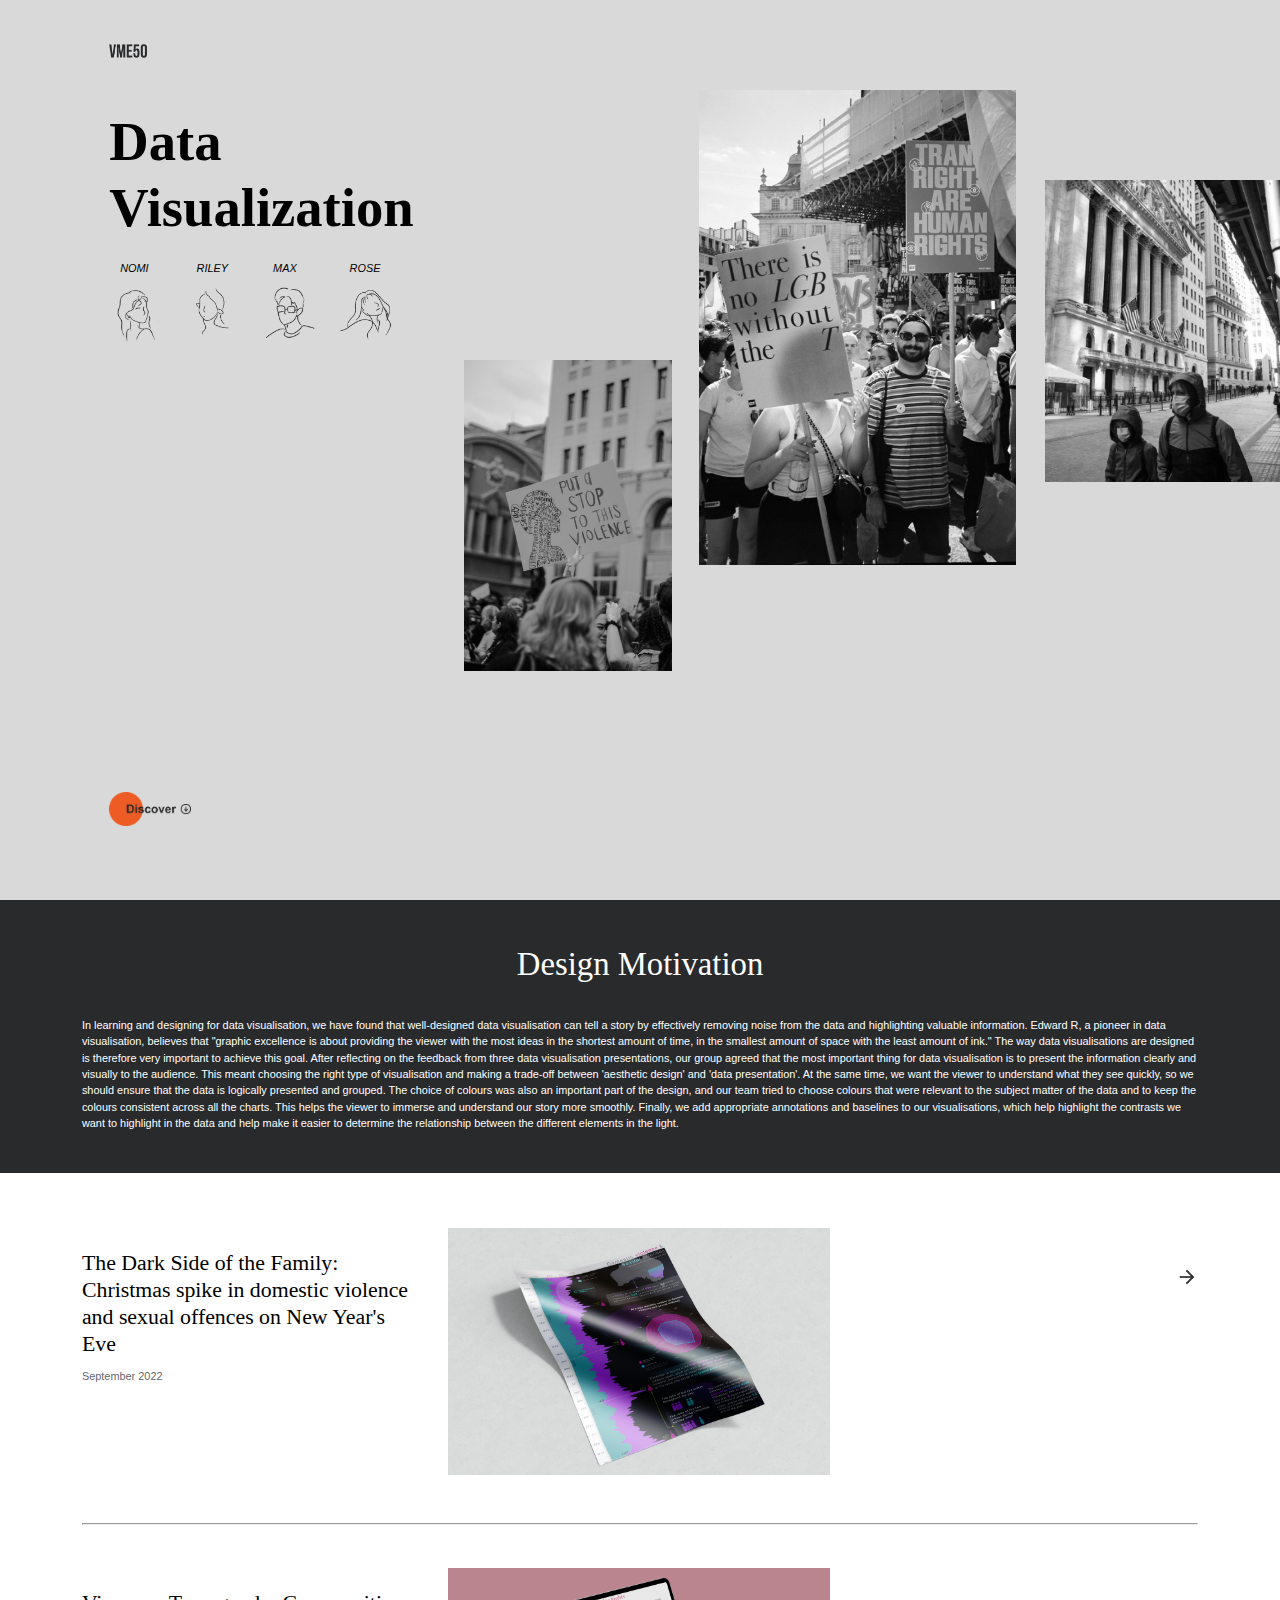
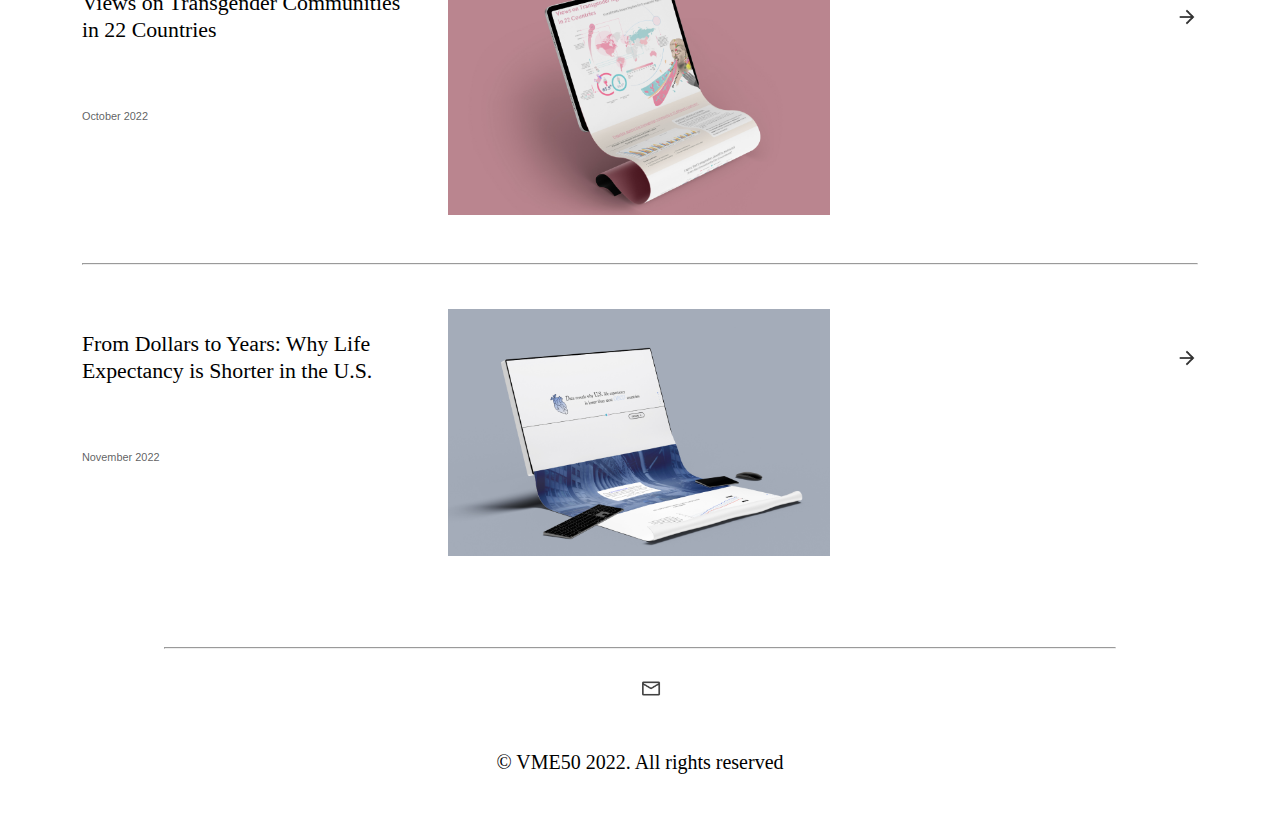
<file: index.html>
<!DOCTYPE html>
<html lang="en">
  <head>
    <meta charset="UTF-8" />
    <meta
      name="viewport"
      content="width=device-width,
   initial-scale=1.0,
   user-scalable=no,
   minimum-scale=1.0
   maximum-scale=1.0"
    />
    <meta http-equiv="X-UA-Compatible" content="IE=edge" />
    <title>VME50</title>
    <style>

      /* 核心样式 */
      body {
        margin: 0;
        padding: 0;
      }
      .home {
        display: -webkit-flex;
        display: flex;
        width: 100%;
        height: 100vh;
        height: calc(100vh -60px);
        font-size: 30px;
        background-color: #d9d9d9;
      }
      .role{
        position: absolute;
        opacity: 0; 
        font-size: 0.17rem;
        height: 0.3rem;
        font-family: 'Arial';
        border-radius: 1rem;
        text-align: center;
        left:-0.1rem;
        
        padding-top: 0.1rem;
        background-color: #ED5C25;
        color:white;
        display: flex;
        
        z-index: 6;
        transition: .5s ease;
      }
      .nomi:hover .role{
        opacity: 1;
      }
      .nomi:hover .member{
        opacity: 0;
      }
      .title {
        position: absolute;
        left: 2rem;
        top: 1rem;
        width: 3rem;
        font-family: "Didot";
        font-style: normal;
        font-weight: 700;
        font-size: 1rem;
        line-height: 1.2rem;

        /* or 105px */
      }
      .design {
        width: 100%;
        background-color: #292a2c;
        height: 5rem;
        text-align: center;
        color: white;
        font-size: 20px;
      }
      .designtitle {
        font-size: 0.6rem;
        font-family: "Didot";
        margin: 0;
      }
      .description {
        font-size: 0.2rem;
        font-family: "Arial";
        line-height: 0.3rem;
        align-items: center;
        text-align: left;
        padding-left: 1.5rem;
        padding-right: 1.5rem;
      }
      .select {
        z-index: 6;
        position: absolute;
        height: auto;
        width: 2rem;
        left: 2rem;
        top: 88%;
      }
      .img1 {
        position: absolute;
        height: auto;
        width: 3.8rem;
        left: 8.5rem;
        top: 40%;
      }
      .img2 {
        position: absolute;
        height: auto;
        width: 5.8rem;
        left: 12.8rem;
        top: 10%;
      }
      .img3 {
        position: absolute;
        height: auto;
        width: 4.3rem;
        right: 0%;
        top:20%;
      } 
      .logo {
        position: absolute;
        left: 2rem;
        top: 0.8rem;
        height: auto;
        width: 0.7rem;
      }

      .group{
        flex-wrap: wrap;
        margin: 8px 0 0 8px;
        font-size: 0.2rem;
        font-family: "Arial";
        width: 6rem;
        text-align: left;
        padding-top: 6.5rem;
        padding-left: 2rem;
        color:#292A2C;
        display: flex;
        align-content: flex-start;
        display: flex;
        background-color:#D9D9D9;
      }
      .word1{
        position: absolute;
        z-index: 3;
        padding-left: 1.5rem;
        padding-top: 1.2rem;
        width: 6rem;
        font-family: 'Marion';
        font-style: normal;
        font-size: 0.4rem;
        line-height: 0.5rem;
      }
      .story1{
        height: auto;
        width: 7rem;
        padding-top: 0.8rem;
      }
      .position{
        z-index: 2;
        width:12rem;
        position: absolute;;
        left: 35%;
        justify-content:center; 
      }
      .time1{
        position: absolute;
        z-index: 3;
        padding-left: 1.5rem;
        padding-top: 3.2rem;
        font-family: 'Arial';
        font-style: normal;
        font-size: 0.2rem;
        color: rgba(41, 42, 44, 0.75);
      }
      .arrow{
        position: absolute;
        height: auto;
        width: 0.4rem;
        padding-top: 1.5rem;
        right: 1.5rem;
      }
      .viz-1{
        margin:0;
        width:100%;
        height:6rem;
        border: 0;
      }
      .words{
        position:absolute;
        font-family: 'Arial';
        font-style: normal;
        font-size: 0.20rem;
        color: rgba(41, 42, 44, 0.75);
        line-height: 120%;
      }
      .overlay{
        opacity: 0;
        width:3.6rem;
        z-index: 4;
        position:absolute;
        right:1rem;
        padding-top: 2rem;
        transition: .5s ease;
      }
      .position:hover .overlay{
        opacity: 1;
      }
      .nomi{
        position: absolute;  
        width: 0.1rem;
        height: 3rem;
        padding-top: 5rem;
        justify-content:center; 
      }
      .member{
        opacity: 1;
        z-index: 2;
        position: absolute;
        font-size: 0.2rem;
        width: 1rem;
        padding-left: 0.2rem;
        font-family: 'Arial';
        font-style: italic;
        color:black;
        display: flex;
        
      }
      .contact{
        font-size:1rem;
        text-align: center;
      }
      .email{
        width:0.4rem;
        height: auto;
      }
      .card-flip{
        left: 50%;
        z-index: 3;
        height: 0.4rem;;
        width: 0.4rem;
        position: relative;
        transform-style: preserve-3d;
        transition: 1s;
      }
      .front,.back{
        width: 0.4rem;
        height: 0.4rem;
        position: absolute;
        backface-visibility: hidden;
      }
      .back{
        transform: rotateY(180deg);
      }
      .card-flip:hover {
        transform: rotateY(180deg);
      }
      .slide{
        z-index: 6;
        position: absolute;
        height: 1rem;
        width: 1rem;
        border-radius: 12rem;
        border: 0;
        margin-top: -0.5rem;
        background-color: #ED5C25;
      }
      .changetowhite{
       
        animation: changecolor 100ms 0.5;
        animation-fill-mode: forwards;
      }
      .box{
        padding-top: -20px;

      }
      @keyframes changecolor{
        from{color:#D9D9D9;}
        to{color:black;}
      }
      .group span{
        color: #D9D9D9;
        margin-bottom: 10px;
      }
    </style>
  </head>
  <body>
    <div id="divContent" class="home">
      <img class="logo" src="img/logo.png" />
      <div class="nomi" style="left: 2rem;">
        <div class="role"style="top: 4.7rem;padding-left: 0.2rem; width: 1.2rem;">Programmer</div>
        <div class="member"style="top: 4.8rem;"> NOMI </div>
        <img style="width:1rem; height:auto; padding-top:0.2rem;" src="img/nomi.png">
      </div>
      <div class="nomi" style="left: 3.4rem;">
        <div class="role"style="top: 4.7rem;padding-left: 0.4rem; width: 1rem;">Planner</div>
        <div class="member"style="top: 4.8rem;"> RILEY </div>
        <img style="width:1rem; height:auto;padding-top:0.2rem;" src="img/reliey.png">
      </div>
      <div class="nomi" style="left: 4.8rem;">
        <div class="role"style="top: 4.7rem;padding-left: 0.5rem; width: 1rem;">Writer</div>
        <div class="member" style="top: 4.8rem;"> MAX </div>
        <img style="width:1rem; height:auto;padding-top:0.2rem;" src="img/MAX.png">
      </div>
      <div class="nomi" style="left: 6.2rem;">
        <div class="role"style="top: 4.7rem;padding-left: 0.4rem; width: 1rem;">Designer</div>
        <div class="member"style="top: 4.8rem;" > ROSE </div>
        <img style="width:1rem; height:auto;padding-top:0.2rem;" src="img/rose.png">
      </div>
      <p class="title">Data Visualization</p>
      <div id="divType" class="group">We are VME50- A united, tacit and efficient team. Our team is not   only technically at the forefront of the UI industry, but also puts the user's visual and interactive experience in the most important         position. We believe that data visualization can help to better          analyze data, perfectly combine technology and art, and use           graphical means to convey and communicate information clearly     and effectively.

      </div>
        <div class="select">
          <a href="#button"> <img style="width:1.5rem;height:auto" src="img/button.png"></a>
          <!-- <div class="slide"></div> -->
        </div>
        <img class="img1" src="img/img2.png" />
        <img class="img2" src="img/img3.png" />
        <img class="img3" src="img/img1.png" />
      </p>
    </div>

    <div id="button" class="design">
      <br/><br/>
      <p class="designtitle">Design Motivation</p>
      <br />
      <p class="description">
        In learning and designing for data visualisation, we have found that well-designed data visualisation can tell a story by effectively removing noise from the data and highlighting valuable information. Edward R, a pioneer in data visualisation, believes that "graphic excellence is about providing the viewer with the most ideas in the shortest amount of time, in the smallest amount of space with the least amount of ink." The way data visualisations are designed is therefore very important to achieve this goal.
        After reflecting on the feedback from three data visualisation presentations, our group agreed that the most important thing for data visualisation is to present the information clearly and visually to the audience. This meant choosing the right type of visualisation and making a trade-off between 'aesthetic design' and 'data presentation'. At the same time, we want the viewer to understand what they see quickly, so we should ensure that the data is logically presented and grouped. The choice of colours was also an important part of the design, and our team tried to choose colours that were relevant to the subject matter of the data and to keep the colours consistent across all the charts. This helps the viewer to immerse and understand our story more smoothly. Finally, we add appropriate annotations and baselines to our visualisations, which help highlight the contrasts we want to highlight in the data and help make it easier to determine the relationship between the different elements in the light.
    </div>

    <div  class="viz-1" style="margin-top: 0.2rem;"> 
      <a href="viz1/viz1.html"><img class="arrow" src="img/arrow.png"></a>
        <div class="word1">The Dark Side of the Family: Christmas spike in domestic violence and sexual offences on New Year's Eve</div>
      <p class="time1">September 2022</p>
    
     <div class="position">
      <div class="overlay">
        <div class="words">The Christmas holiday is meant to be a time of celebration, cheer and relaxation. However, the data shows a worrying relationship between domestic violence and sexual offence. </div>
      </div>
      <img class="story1"src="img/viz1.png">
  </div>
    </div>

    <hr style="margin-left: 1.5em; margin-right: 1.5rem; margin-top:0.2rem; margin-bottom:0;">
    <div  class="viz-1"> 
     <a href="viz2/chart_example_from_d3-graph-gallery.html"> <img class="arrow" src="img/arrow.png"></a>
        <div class="word1">Views on Transgender Communities in 22 Countries</div>
      <p class="time1">October 2022</p>
    
     <div class="position">
      <div class="overlay">
        <div class="words">Attitudes and support for transgender groups vary from country to country in each of the 22 countries. However, the countries that share the view are geographically concentrated.</div>
      </div>
      <img class="story1"src="img/viz2.png">
  </div>
    </div>

    <hr style="margin-left: 1.5em; margin-right: 1.5rem; margin-top:0.2rem; margin-bottom:0;">

    <div  class="viz-1"> 
      <a href="viz3/index.html"><img class="arrow" src="img/arrow.png"></a>
        <div class="word1">From Dollars to Years: Why Life Expectancy is Shorter in the U.S.</div>
      <p class="time1">November 2022</p>
    
     <div class="position">
      <div class="overlay">
        <div class="words">With advances in technology and medical care the average life expectancy worldwide is on a marked upward trend. However, the United States, the country that spends the highest percentage of its GDP on health care, has the lowest average life expectancy of the 22 OECD countries.</div>
      </div>
      <img class="story1"src="img/viz3.png">
  </div>
    </div>
    <hr style="margin-left: 3em; margin-right: 3rem; margin-top:1rem; margin-bottom:0;">
    <div class="contact">
      <div class="card-flip">
        <div class="back"><a href="mailto:vme50_2022@outlook.com"><img style="width: 0.5rem; height: 0.5 rem;"class=email src="img/send.png"> </a> 
        </div>
        <div class="front"><img class=email src="img/email.png"></div>
      </div>
      <P style="font-size:20px;margin-top:80px;margin-bottom:50px">© VME50 2022. All rights reserved</P>
    </div>



  </body>
  <script type="text/javascript">
    window.onload = windowHeight;
    function windowHeight() {
      var h = document.documentElement.clientHeight;
      var bodyHeight = document.getElementById("divContent");
      bodyHeight.style.height = h + "px";
    }
    setInterval(windowHeight, 500);

    function setRem() {
      console.log("非移动设备");

      baseSize = 16;
      let baseApp = baseSize / 375;
      let vW = window.innerWidth;
      let vH = window.innerHeight;

      let dueH = vW / 375;
      if (vH < dueH) {
        vW = vH / 667;
      }
      let rem = vW * baseApp;
      document.documentElement.style.fontSize = rem + "px";
    }
    setRem();
    window.onresize = function () {
      setRem();

    };
    var text = document.getElementById("divType").innerHTML
    text = text.replace(/<div><\/div>/g,"\n");
    text = text.replace(/<div>/g,"\n");
    text = text.replace(/<\/div>/g,"\n");	
    text = text.replace(/<br>/g,"\n");
    var aElm = [], aText =  text.split("")	  
    aText.forEach((char)=>{
      if(char==="\n"){
       aElm.push("<span style='flex-basis: 120%; height:0rem;'></span>") 
      }
      else{
        aElm.push("<span class='box'>"+char.replace(/\s/g,"&nbsp;")+"</span>")
      }
    })
    document.getElementById("divType").innerHTML = aElm.join("")
    var boxes = document.querySelectorAll(".box"),index = 0
    const hndTyping = setInterval(()=>{
      if(index > boxes.length - 1){
        clearInterval(hndTyping)
        return
      }			  
      boxes[index].classList.add("changetowhite")
      index += 1
    },10)
  </script>
</html>
</file>
